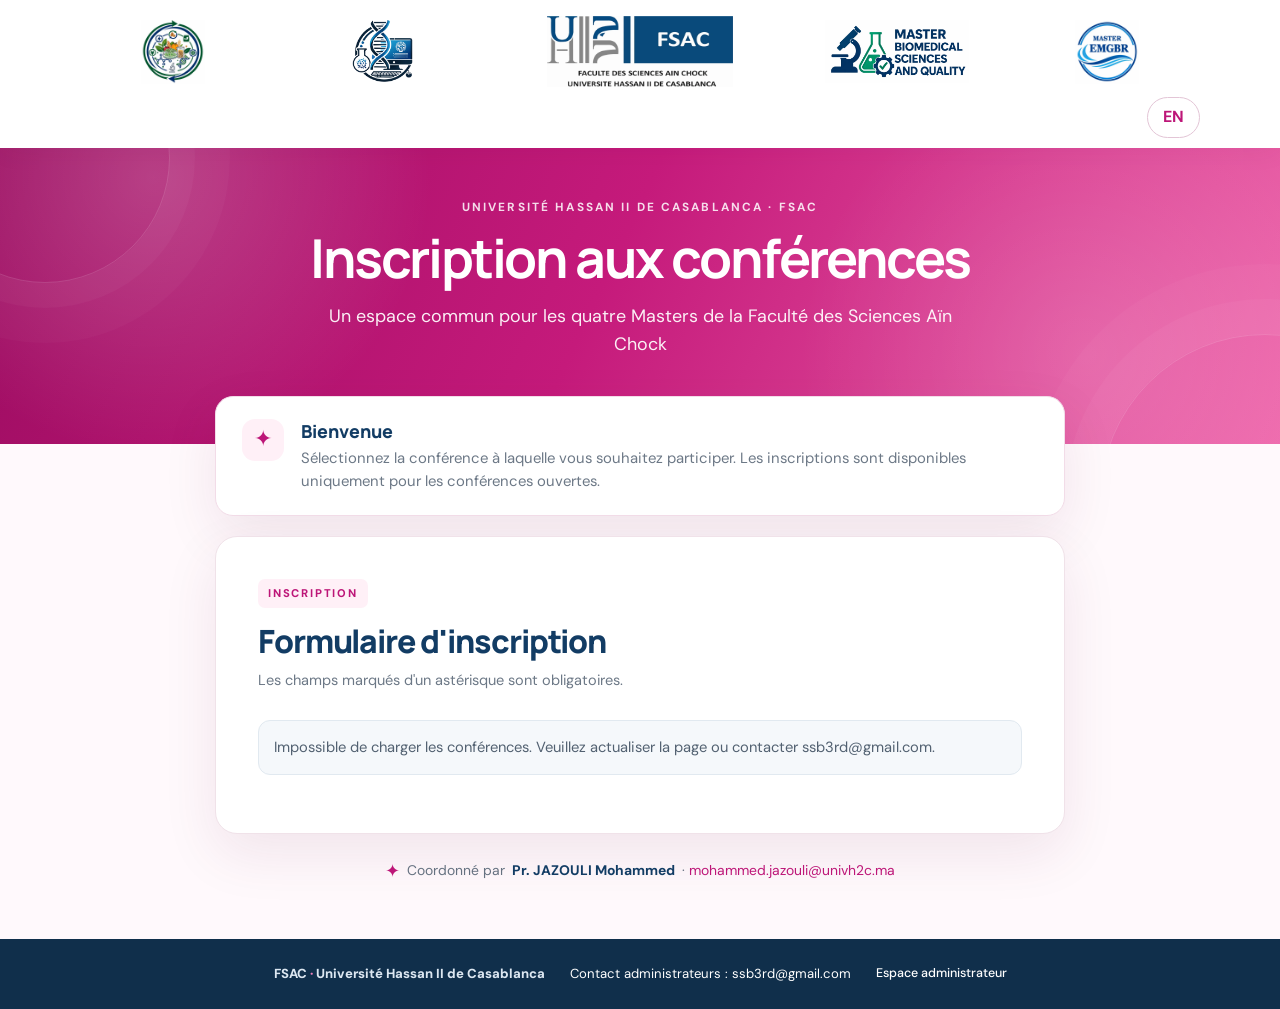
<file: index.html>
<!DOCTYPE html>
<html lang="fr" data-lang="fr">
<head>
  <meta charset="UTF-8">
  <meta name="viewport" content="width=device-width, initial-scale=1">
  <meta name="theme-color" content="#b91575">
  <title>Inscription — Les quatre Masters de la FSAC</title>
  <link rel="icon" type="image/png" href="./assets/img/favicon-512.png">
  <link rel="stylesheet" href="assets/css/style.css">
</head>
<body>
  <header class="site-header">
    <div class="brand-strip" aria-label="Logos des quatre Masters et de la FSAC">
      <a class="brand-logo" href="https://fsac.univh2c.ma/front/index.html" target="_blank" rel="noopener" aria-label="Master ICOA">
        <img src="assets/img/icoa.logo.webp" alt="Logo ICOA" onerror="this.parentElement.classList.add('logo-missing')"><span>ICOA</span>
      </a>
      <a class="brand-logo ssb-brand" href="https://masterssb3rd.github.io/MasterSSB/" target="_blank" rel="noopener" aria-label="Visiter le site du Master SSB">
        <img src="assets/img/ssb.logo.webp" alt="Logo SSB" onerror="this.parentElement.classList.add('logo-missing')"><span>SSB</span>
      </a>
      <a class="brand-logo fsac-brand" href="https://fsac.univh2c.ma/front/index.html" target="_blank" rel="noopener" aria-label="Faculté des Sciences Aïn Chock">
        <img src="assets/img/fsac.logo.webp" alt="Logo FSAC">
      </a>
      <a class="brand-logo" href="https://fsac.univh2c.ma/front/index.html" target="_blank" rel="noopener" aria-label="Master SBQ">
        <img src="assets/img/sbq.logo.webp" alt="Logo SBQ" onerror="this.parentElement.classList.add('logo-missing')"><span>SBQ</span>
      </a>
      <a class="brand-logo" href="https://fsac.univh2c.ma/front/index.html" target="_blank" rel="noopener" aria-label="Master EMGBR">
        <img src="assets/img/emgbr.logo.webp" alt="Logo EMGBR" onerror="this.parentElement.classList.add('logo-missing')"><span>EMGBR</span>
      </a>
    </div>
    <div class="header-actions">
      <button type="button" id="lang-toggle" class="small-button" aria-label="Switch language">EN</button>
    </div>
  </header>

  <section class="hero">
    <div class="hero-orb orb-one"></div><div class="hero-orb orb-two"></div>
    <div class="hero-content">
      <p class="eyebrow">UNIVERSITÉ HASSAN II DE CASABLANCA · FSAC</p>
      <h1 data-fr="Inscription aux conférences" data-en="Conference registration">Inscription aux conférences</h1>
      <p class="hero-subtitle" data-fr="Un espace commun pour les quatre Masters de la Faculté des Sciences Aïn Chock" data-en="A shared registration space for the four Master's programmes at the Faculty of Sciences Aïn Chock">Un espace commun pour les quatre Masters de la Faculté des Sciences Aïn Chock</p>
    </div>
  </section>

  <main class="main-content">
    <section class="intro-card">
      <div class="intro-icon">✦</div>
      <div>
        <h2 data-fr="Bienvenue" data-en="Welcome">Bienvenue</h2>
        <p data-fr="Sélectionnez la conférence à laquelle vous souhaitez participer. Les inscriptions sont disponibles uniquement pour les conférences ouvertes." data-en="Choose the conference you would like to attend. Registration is available only for conferences that are currently open.">Sélectionnez la conférence à laquelle vous souhaitez participer. Les inscriptions sont disponibles uniquement pour les conférences ouvertes.</p>
      </div>
    </section>

    <section class="registration-card" id="registration-section">
      <div class="section-heading">
        <span class="section-kicker">INSCRIPTION</span>
        <h2 data-fr="Formulaire d'inscription" data-en="Registration form">Formulaire d'inscription</h2>
        <p data-fr="Les champs marqués d'un astérisque sont obligatoires." data-en="Fields marked with an asterisk are required.">Les champs marqués d'un astérisque sont obligatoires.</p>
      </div>

      <div id="loading-state" class="notice">Chargement des conférences…</div>
      <div id="closed-state" class="closed-state" hidden>
        <div class="closed-symbol">×</div>
        <h3 data-fr="Les inscriptions aux conférences sont fermées" data-en="Conference registration is closed">Les inscriptions aux conférences sont fermées</h3>
        <p data-fr="Veuillez contacter les administrateurs pour plus d'informations." data-en="Please contact the administrators for more information.">Veuillez contacter les administrateurs pour plus d'informations.</p>
        <a class="contact-link" href="mailto:ssb3rd@gmail.com">ssb3rd@gmail.com</a>
      </div>

      <form id="registration-form" hidden novalidate>
        <div class="field full-width">
          <label for="conference" data-fr="Conférence choisie *" data-en="Choose a conference *">Conférence choisie *</label>
          <select id="conference" name="conference" required>
            <option value="">Sélectionner une conférence…</option>
          </select>
          <small class="field-error" id="error-conference"></small>
        </div>
        <div id="conference-details" class="conference-details" hidden></div>
        <div id="conference-closed-state" class="notice warning" hidden>
          <strong data-fr="Cette conférence est fermée." data-en="This conference is closed.">Cette conférence est fermée.</strong>
          <span data-fr="Veuillez choisir une autre conférence ouverte." data-en="Please choose another open conference.">Veuillez choisir une autre conférence ouverte.</span>
        </div>

        <div id="applicant-fields">
          <div class="form-grid">
            <div class="field">
              <label for="firstName" data-fr="Prénom *" data-en="First name *">Prénom *</label>
              <input id="firstName" name="firstName" autocomplete="given-name" required>
              <small class="field-error" id="error-firstName"></small>
            </div>
            <div class="field">
              <label for="familyName" data-fr="Nom *" data-en="Family name *">Nom *</label>
              <input id="familyName" name="familyName" autocomplete="family-name" required>
              <small class="field-error" id="error-familyName"></small>
            </div>
            <div class="field">
              <label for="email" data-fr="Adresse e-mail *" data-en="Email address *">Adresse e-mail *</label>
              <input id="email" name="email" type="email" autocomplete="email" required>
              <small class="field-error" id="error-email"></small>
            </div>
            <div class="field">
              <label for="phone" data-fr="Téléphone (facultatif)" data-en="Phone (optional)">Téléphone (facultatif)</label>
              <input id="phone" name="phone" type="tel" autocomplete="tel">
            </div>
            <div class="field">
              <label for="niveau" data-fr="Niveau d'études *" data-en="Study level *">Niveau d'études *</label>
              <select id="niveau" name="niveau" required><option value="">Sélectionner…</option></select>
              <small class="field-error" id="error-niveau"></small>
            </div>
            <div class="field">
              <label for="filiere" data-fr="Filière / Formation *" data-en="Field / Programme *">Filière / Formation *</label>
              <select id="filiere" name="filiere" required><option value="">Sélectionner…</option></select>
              <small class="field-error" id="error-filiere"></small>
            </div>
            <div class="field full-width">
              <label for="cne" data-fr="CNE / Code étudiant *" data-en="CNE / Student ID *">CNE / Code étudiant *</label>
              <input id="cne" name="cne" required autocomplete="off">
              <small class="field-error" id="error-cne"></small>
            </div>
          </div>
          <div id="form-error" class="notice error" role="alert" hidden></div>
          <button type="submit" id="submit-button" class="submit-button">
            <span data-fr="Envoyer l'inscription" data-en="Submit registration">Envoyer l'inscription</span><span aria-hidden="true">→</span>
          </button>
          <p class="privacy-note" data-fr="Vos informations seront transmises à l'équipe organisatrice pour gérer votre inscription." data-en="Your information will be sent to the organizing team to manage your registration.">Vos informations seront transmises à l'équipe organisatrice pour gérer votre inscription.</p>
        </div>
      </form>

      <div id="success-state" class="success-state" hidden>
        <div class="success-symbol">✓</div>
        <h3 data-fr="Inscription enregistrée !" data-en="Registration submitted!">Inscription enregistrée !</h3>
        <p data-fr="Votre inscription a bien été transmise. Merci." data-en="Your registration has been received. Thank you.">Votre inscription a bien été transmise. Merci.</p>
        <button type="button" id="register-another" class="outline-button" data-fr="Inscrire une autre personne" data-en="Register another person">Inscrire une autre personne</button>
      </div>
    </section>

    <p class="coordinator">
      <span class="coordinator-mark">✦</span>
      <span data-fr="Coordonné par" data-en="Coordinated by">Coordonné par</span> <strong>Pr. JAZOULI Mohammed</strong>
      <span class="coordinator-email">· <a href="mailto:mohammed.jazouli@univh2c.ma">mohammed.jazouli@univh2c.ma</a></span>
    </p>
  </main>

  <footer class="site-footer">
    <div class="footer-brand">FSAC <span>·</span> Université Hassan II de Casablanca</div>
    <a href="mailto:ssb3rd@gmail.com">Contact administrateurs : ssb3rd@gmail.com</a>
    <a href="admin/index.html" class="admin-link footer-admin-link">Espace administrateur</a>
  </footer>

  <script src="assets/js/config.js"></script>
  <script src="assets/js/api.js"></script>
  <script src="assets/js/register.js"></script>
</body>
</html>
</file>
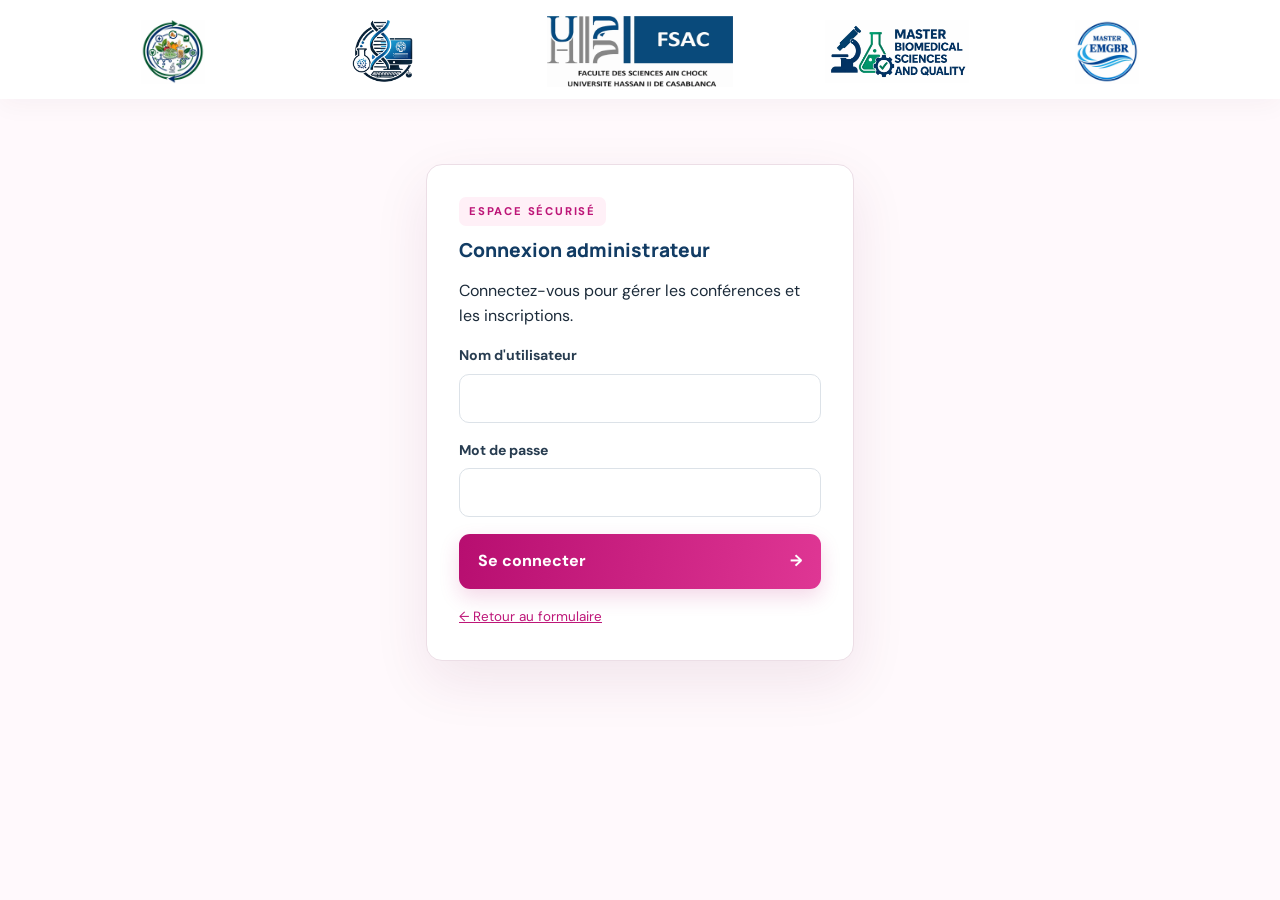
<file: admin/index.html>
<!DOCTYPE html>
<html lang="fr">
<head><meta charset="UTF-8"><meta name="viewport" content="width=device-width, initial-scale=1"><title>Administration — FSAC</title><link rel="stylesheet" href="../assets/css/style.css"></head>
<body>
<header class="site-header"><div class="brand-strip">
  <a class="brand-logo" href="../index.html"><img src="../assets/img/icoa.logo.webp" alt="ICOA" onerror="this.parentElement.classList.add('logo-missing')"><span>ICOA</span></a>
  <a class="brand-logo" href="https://masterssb3rd.github.io/MasterSSB/" target="_blank" rel="noopener"><img src="../assets/img/ssb.logo.webp" alt="SSB" onerror="this.parentElement.classList.add('logo-missing')"><span>SSB</span></a>
  <a class="brand-logo fsac-brand" href="../index.html"><img src="../assets/img/fsac.logo.webp" alt="FSAC"></a>
  <a class="brand-logo" href="../index.html"><img src="../assets/img/sbq.logo.webp" alt="SBQ" onerror="this.parentElement.classList.add('logo-missing')"><span>SBQ</span></a>
  <a class="brand-logo" href="../index.html"><img src="../assets/img/emgbr.logo.webp" alt="EMGBR" onerror="this.parentElement.classList.add('logo-missing')"><span>EMGBR</span></a>
</div></header>
<main class="login-wrap">
  <form class="admin-card" id="login-form">
    <span class="section-kicker">ESPACE SÉCURISÉ</span><h2>Connexion administrateur</h2>
    <p class="muted">Connectez-vous pour gérer les conférences et les inscriptions.</p>
    <div class="field"><label for="username">Nom d'utilisateur</label><input id="username" name="username" autocomplete="username" required></div>
    <div class="field"><label for="password">Mot de passe</label><input id="password" name="password" type="password" autocomplete="current-password" required></div>
    <div id="login-error" class="login-error" hidden></div>
    <button type="submit" id="login-button" class="submit-button">Se connecter <span>→</span></button>
    <p style="margin:18px 0 0;font-size:.84rem"><a href="../index.html">← Retour au formulaire</a></p>
  </form>
</main>
<script src="../assets/js/config.js"></script><script src="../assets/js/api.js"></script><script src="../assets/js/admin-login.js"></script>
</body></html>
</file>
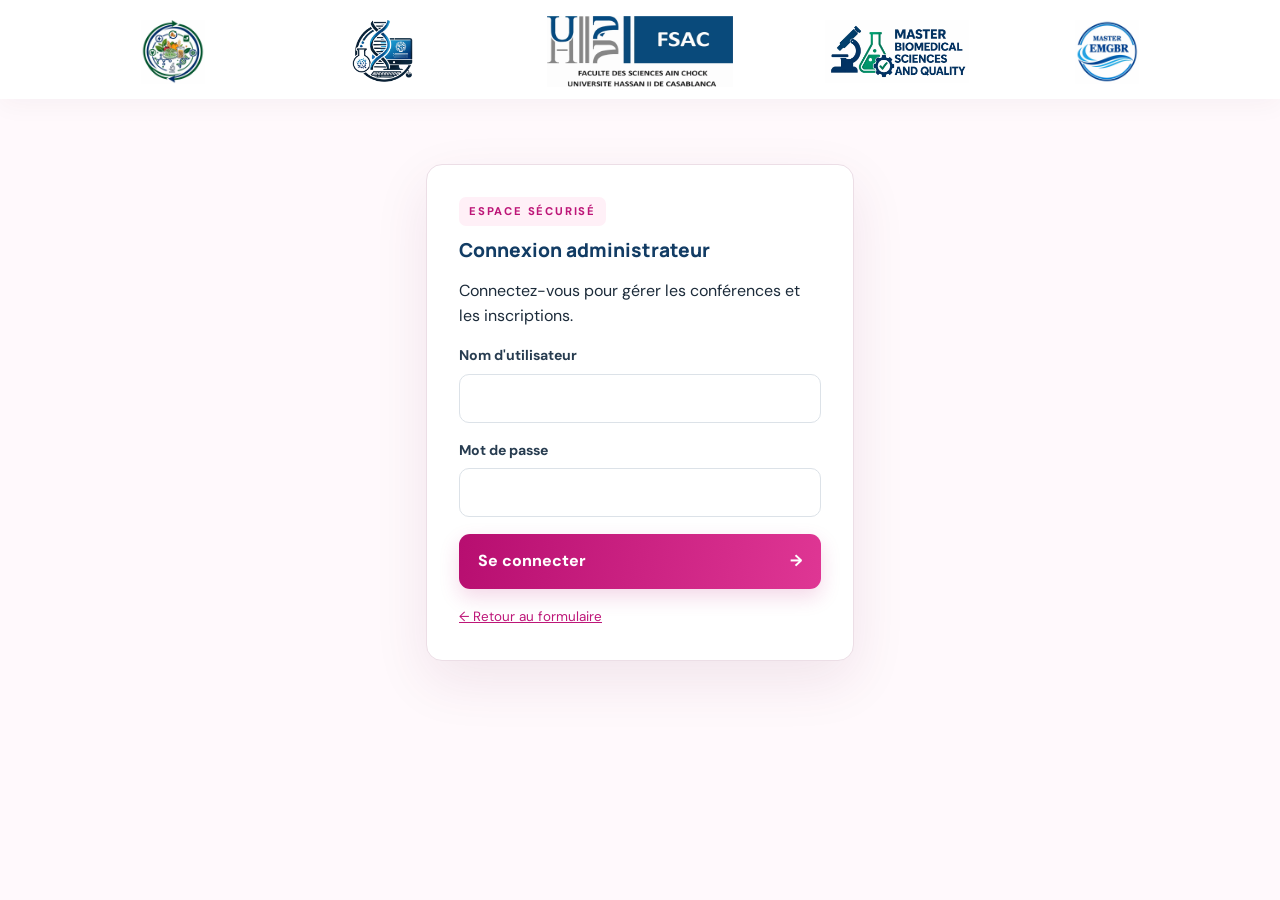
<file: admin/dashboard.html>
<!DOCTYPE html>
<html lang="fr">
<head><meta charset="UTF-8"><meta name="viewport" content="width=device-width, initial-scale=1"><title>Tableau de bord — FSAC</title><link rel="stylesheet" href="../assets/css/style.css"></head>
<body>
<header class="site-header"><div class="brand-strip">
  <a class="brand-logo" href="../index.html"><img src="../assets/img/icoa.logo.webp" alt="ICOA" onerror="this.parentElement.classList.add('logo-missing')"><span>ICOA</span></a>
  <a class="brand-logo" href="https://masterssb3rd.github.io/MasterSSB/" target="_blank" rel="noopener"><img src="../assets/img/ssb.logo.webp" alt="SSB" onerror="this.parentElement.classList.add('logo-missing')"><span>SSB</span></a>
  <a class="brand-logo fsac-brand" href="../index.html"><img src="../assets/img/fsac.logo.webp" alt="FSAC"></a>
  <a class="brand-logo" href="../index.html"><img src="../assets/img/sbq.logo.webp" alt="SBQ" onerror="this.parentElement.classList.add('logo-missing')"><span>SBQ</span></a>
  <a class="brand-logo" href="../index.html"><img src="../assets/img/emgbr.logo.webp" alt="EMGBR" onerror="this.parentElement.classList.add('logo-missing')"><span>EMGBR</span></a>
</div></header>
<main class="admin-page">
  <div class="admin-top"><div><p class="section-kicker">GESTION DES ÉVÉNEMENTS</p><h1>Tableau de bord</h1><p>Gérez l'ouverture des inscriptions et les conférences.</p></div><div class="admin-actions"><a class="admin-button secondary" href="../index.html" style="text-decoration:none">Voir le site</a><button id="refresh-button" class="admin-button secondary">Actualiser</button><button id="logout-button" class="admin-button danger">Déconnexion</button></div></div>
  <div id="dash-error" class="notice error" hidden></div>
  <section class="admin-card"><div class="status-row"><div><h2 style="margin-bottom:5px">État général des inscriptions</h2><p class="muted" style="margin:0">Ce réglage active ou désactive toutes les inscriptions publiques.</p></div><label class="toggle"><input type="checkbox" id="global-open"><span id="global-status" class="status-pill closed">Fermées</span></label></div></section>
  <section class="admin-card"><h2>Ajouter une conférence</h2><form id="conference-form" class="admin-form">
    <div class="field"><label for="conference-name">Titre de la conférence *</label><input id="conference-name" required maxlength="180" placeholder="Ex. Conférence scientifique"></div>
    <div class="field"><label for="conference-date">Date / heure (facultatif)</label><input id="conference-date" placeholder="Ex. Mardi 27 octobre 2026 · 15h00"></div>
    <div class="field full-width"><label for="conference-description">Description (facultatif)</label><textarea id="conference-description" maxlength="1000" placeholder="Lieu, intervenant, thème…"></textarea></div>
    <div class="field full-width"><label class="toggle"><input id="new-conference-open" type="checkbox" checked><span>Ouvrir les inscriptions pour cette conférence</span></label></div>
    <div class="field full-width"><button class="admin-button" id="add-conference-button" type="submit">+ Ajouter la conférence</button></div>
  </form></section>
  <section class="admin-card"><h2>Conférences existantes</h2><div id="conference-list" class="conference-list"><p class="muted">Chargement…</p></div></section>
  <section class="admin-card" id="members-card">
    <div class="status-row member-heading"><div><h2 style="margin-bottom:5px">Liste des participants</h2><p class="muted" style="margin:0">Recherchez, modifiez les informations et marquez la présence, y compris pour les personnes ajoutées manuellement.</p></div><button id="show-member-form" class="admin-button">+ Ajouter un participant</button></div>
    <div class="member-search-row"><label class="search-field" for="member-search"><span aria-hidden="true">⌕</span><input id="member-search" type="search" placeholder="Rechercher par prénom, nom ou e-mail…" autocomplete="off"></label><span id="registration-count" class="status-pill open">0 participant</span></div>
    <form id="member-form" class="admin-form member-form" hidden>
      <div class="member-form-heading"><h3 id="member-form-title">Ajouter un participant manuellement</h3><p class="muted">Les champs prénom et nom sont obligatoires. Vous pouvez ajouter une personne même si les inscriptions publiques sont fermées.</p></div>
      <input type="hidden" id="member-row-number">
      <div class="field"><label for="member-first-name">Prénom *</label><input id="member-first-name" required maxlength="120"></div>
      <div class="field"><label for="member-family-name">Nom *</label><input id="member-family-name" required maxlength="120"></div>
      <div class="field"><label for="member-email">E-mail</label><input id="member-email" type="email" maxlength="180"></div>
      <div class="field"><label for="member-phone">Téléphone</label><input id="member-phone" type="tel" maxlength="40"></div>
      <div class="field"><label for="member-conference">Conférence</label><select id="member-conference"><option value="">Aucune conférence précisée</option></select></div>
      <div class="field"><label for="member-niveau">Niveau d'étude</label><input id="member-niveau" maxlength="100" placeholder="Ex. Master 1"></div>
      <div class="field"><label for="member-filiere">Filière</label><input id="member-filiere" maxlength="180"></div>
      <div class="field"><label for="member-cne">CNE</label><input id="member-cne" maxlength="80"></div>
      <div class="field full-width member-form-actions"><button id="save-member-button" class="admin-button" type="submit">Enregistrer le participant</button><button id="cancel-member-form" class="admin-button secondary" type="button">Annuler</button></div>
    </form>
    <div class="admin-table-wrap" style="margin-top:18px"><table><thead><tr><th>Date d'ajout</th><th>Conférence</th><th>Prénom</th><th>Nom</th><th>E-mail</th><th>Téléphone</th><th>Niveau</th><th>Filière</th><th>CNE</th><th>Présence</th><th>Actions</th></tr></thead><tbody id="registration-rows"></tbody></table></div>
    <p id="no-members-results" class="muted" hidden>Aucun participant ne correspond à cette recherche.</p>
  </section>
</main>
<script src="../assets/js/config.js"></script><script src="../assets/js/api.js"></script><script src="../assets/js/admin-dashboard.js"></script>
</body></html>
</file>
<file: assets/css/style.css>
@import url('https://fonts.googleapis.com/css2?family=DM+Sans:wght@400;500;600;700&family=Manrope:wght@400;500;600;700;800&display=swap');
:root{--pink:#bd1678;--pink2:#e6429b;--pink-pale:#fff0f7;--navy:#123c64;--navy2:#1d527e;--ink:#1c2b3a;--muted:#6c7886;--line:#eadde5;--surface:#fff;--bg:#fff9fc;--green:#16835d;--shadow:0 20px 55px rgba(99,24,69,.09)}
*{box-sizing:border-box}html{scroll-behavior:smooth}body{margin:0;background:var(--bg);color:var(--ink);font-family:'DM Sans',sans-serif;line-height:1.55}button,input,select{font:inherit}a{color:var(--pink)}button,a,select{ -webkit-tap-highlight-color:transparent}a:focus-visible,button:focus-visible,input:focus-visible,select:focus-visible{outline:3px solid #ef8cc2;outline-offset:3px}
.site-header{position:relative;z-index:2;background:#fff;box-shadow:0 5px 25px #4b17300b;padding:14px clamp(16px,4vw,54px) 10px}.brand-strip{max-width:1120px;margin:auto;display:grid;grid-template-columns:1fr 1fr 1.5fr 1fr 1fr;align-items:center;gap:clamp(6px,2vw,24px)}.brand-logo{height:75px;min-width:0;display:flex;align-items:center;justify-content:center;gap:7px;text-decoration:none;color:var(--navy);font-weight:800;font-size:clamp(.65rem,1.2vw,.9rem);position:relative}.brand-logo img{max-width:100%;max-height:64px;object-fit:contain}.brand-logo span{display:none}.brand-logo.logo-missing{border:1px dashed #d9c4d1;border-radius:12px;color:var(--pink);background:#fff8fc}.brand-logo.logo-missing img{display:none}.brand-logo.logo-missing span{display:block}.fsac-brand img{max-width:100%;max-height:72px}.ssb-brand{cursor:pointer}.header-actions{display:flex;justify-content:flex-end;gap:16px;max-width:1120px;margin:8px auto 0;align-items:center}.admin-link{font-size:.84rem;text-decoration:none;color:var(--navy);font-weight:700}.admin-link:hover{color:var(--pink)}.small-button,.outline-button{border:1px solid #e3c5d6;background:white;color:var(--pink);border-radius:100px;padding:7px 15px;font-weight:700;cursor:pointer}
.hero{min-height:265px;position:relative;overflow:hidden;display:flex;align-items:center;justify-content:center;text-align:center;padding:50px 20px 85px;background:linear-gradient(115deg,#9c0c61 0%,#c51a7b 47%,#ee68ac 100%);color:white}.hero:before{content:"";position:absolute;inset:0;background:radial-gradient(circle at 12% 10%,#fff3 0,transparent 24%),radial-gradient(circle at 85% 70%,#fff2 0,transparent 26%)}.hero-content{position:relative;max-width:780px}.eyebrow{font-size:.74rem;letter-spacing:.18em;font-weight:700;opacity:.85;margin:0 0 12px}.hero h1{font-family:Manrope,sans-serif;font-size:clamp(2rem,4.5vw,3.35rem);letter-spacing:-.045em;line-height:1.12;margin:0 0 15px}.hero-subtitle{max-width:680px;margin:auto;font-size:clamp(.98rem,2vw,1.12rem);color:#fffdfd;opacity:.94}.hero-orb{position:absolute;border:1px solid #ffffff24;border-radius:50%;pointer-events:none}.orb-one{width:250px;height:250px;left:-80px;top:-115px;box-shadow:0 0 0 25px #ffffff08,0 0 0 60px #ffffff06}.orb-two{width:330px;height:330px;right:-150px;bottom:-220px;box-shadow:0 0 0 35px #ffffff08,0 0 0 70px #ffffff06}
.main-content{max-width:850px;width:calc(100% - 32px);margin:-48px auto 54px;position:relative;z-index:1}.intro-card{display:flex;align-items:flex-start;gap:17px;background:#fff;border:1px solid #f2dce8;border-radius:18px;padding:22px 26px;margin-bottom:20px;box-shadow:var(--shadow)}.intro-icon{display:grid;place-items:center;flex:0 0 42px;height:42px;border-radius:13px;background:var(--pink-pale);color:var(--pink);font-size:1.4rem}.intro-card h2{margin:0 0 4px;color:var(--navy);font:800 1.12rem Manrope,sans-serif}.intro-card p{margin:0;color:var(--muted);font-size:.93rem}.registration-card{background:var(--surface);border:1px solid #f0e2e9;border-radius:22px;padding:clamp(22px,5vw,42px);box-shadow:var(--shadow)}.section-heading{margin-bottom:27px}.section-kicker{display:inline-block;font-size:.7rem;font-weight:800;letter-spacing:.16em;color:var(--pink);background:var(--pink-pale);padding:6px 10px;border-radius:7px;margin-bottom:11px}.section-heading h2{font:800 clamp(1.5rem,3vw,2rem) Manrope,sans-serif;letter-spacing:-.035em;color:var(--navy);margin:0 0 7px}.section-heading p{margin:0;color:var(--muted);font-size:.91rem}.form-grid{display:grid;grid-template-columns:1fr 1fr;gap:0 20px}.field{min-width:0;margin-bottom:19px}.field label{display:block;color:#273c50;font-size:.88rem;font-weight:700;margin-bottom:7px}.field input,.field select{display:block;width:100%;min-height:48px;border:1px solid #dce2e8;border-radius:10px;background:#fff;padding:11px 13px;color:var(--ink);transition:border .18s,box-shadow .18s}.field input:focus,.field select:focus{outline:none;border-color:var(--pink2);box-shadow:0 0 0 3px #e6429b20}.field input::placeholder{color:#9aa4af}.full-width{grid-column:1/-1}.field-error{display:block;min-height:0;color:#c02558;font-size:.78rem;margin-top:4px}.field.invalid input,.field.invalid select{border-color:#c02558}.conference-details{margin:-2px 0 22px;border-left:3px solid var(--pink2);background:#fff5fa;padding:12px 15px;border-radius:0 10px 10px 0;color:#5d3b50;font-size:.9rem}.conference-details strong{display:block;color:var(--navy);margin-bottom:2px}.notice{border-radius:12px;background:#f5f8fb;border:1px solid #e1e9f0;padding:15px;color:#526171;font-size:.92rem;margin:16px 0}.notice.warning{background:#fff5e9;border-color:#f4d4a6;color:#8a4d0c;display:flex;gap:8px;flex-wrap:wrap}.notice.error{background:#fff0f1;border-color:#f1c7cc;color:#9e2035}.closed-state,.success-state{text-align:center;padding:30px 15px 20px}.closed-symbol,.success-symbol{margin:0 auto 16px;display:grid;place-items:center;width:60px;height:60px;border-radius:50%;font-size:2rem;font-weight:600}.closed-symbol{background:#fff0f4;color:var(--pink)}.success-symbol{background:#e7f7ef;color:var(--green)}.closed-state h3,.success-state h3{font:800 1.35rem Manrope,sans-serif;color:var(--navy);margin:0 0 8px}.closed-state p,.success-state p{color:var(--muted);margin:0 0 10px}.contact-link{font-weight:800;text-decoration:none}.submit-button{display:flex;align-items:center;justify-content:space-between;gap:18px;width:100%;border:0;border-radius:11px;padding:15px 19px;background:linear-gradient(100deg,#b70e70,#df3694);color:white;font-weight:800;cursor:pointer;box-shadow:0 8px 20px #bd16782b;transition:transform .18s,box-shadow .18s}.submit-button:hover{transform:translateY(-1px);box-shadow:0 12px 26px #bd16783b}.submit-button:disabled{opacity:.65;cursor:wait;transform:none}.privacy-note{font-size:.77rem;color:#89929d;margin:12px 0 0;text-align:center}.coordinator{display:flex;justify-content:center;align-items:center;flex-wrap:wrap;gap:5px 7px;text-align:center;color:#657180;font-size:.87rem;margin:24px 10px 0}.coordinator strong{color:var(--navy)}.coordinator-mark{color:var(--pink);font-size:1.1rem}.coordinator-email a{color:var(--pink);text-decoration:none}.site-footer{background:#102f4b;color:#dce7f1;padding:25px 20px;display:flex;align-items:center;justify-content:center;gap:9px 25px;flex-wrap:wrap;font-size:.82rem}.site-footer a{color:#fff;text-decoration:none}.site-footer a:hover{text-decoration:underline}.footer-brand{font-weight:800}.footer-brand span{color:#ef7fbb}
[hidden]{display:none!important}
.admin-page{max-width:1150px;width:calc(100% - 32px);margin:35px auto 70px}.admin-top{display:flex;justify-content:space-between;align-items:center;gap:16px;flex-wrap:wrap;margin-bottom:24px}.admin-top h1{font:800 clamp(1.6rem,3vw,2.3rem) Manrope,sans-serif;color:var(--navy);margin:0}.admin-top p{margin:5px 0 0;color:var(--muted)}.admin-actions{display:flex;gap:8px;flex-wrap:wrap}.admin-button{border:0;border-radius:9px;padding:10px 15px;background:var(--pink);color:#fff;font-weight:700;cursor:pointer}.admin-button.secondary{background:#eef3f7;color:var(--navy);border:1px solid #dbe4ec}.admin-button.danger{background:#fff0f3;color:#a91c4f;border:1px solid #f0ccd8}.admin-card{background:#fff;border:1px solid #ecdee6;border-radius:16px;padding:24px;box-shadow:var(--shadow);margin-bottom:20px}.admin-card h2{font:800 1.2rem Manrope,sans-serif;color:var(--navy);margin:0 0 15px}.status-row{display:flex;align-items:center;justify-content:space-between;gap:18px;flex-wrap:wrap}.status-pill{display:inline-flex;align-items:center;gap:7px;border-radius:100px;padding:7px 12px;font-size:.82rem;font-weight:800}.status-pill.open{background:#e6f7ef;color:#16724f}.status-pill.closed{background:#fff0f3;color:#a91c4f}.toggle{display:flex;align-items:center;gap:10px;font-weight:700}.toggle input{width:19px;height:19px;accent-color:var(--pink)}.admin-form{display:grid;grid-template-columns:1fr 1fr;gap:0 16px}.admin-form .field textarea{width:100%;min-height:95px;border:1px solid #dce2e8;border-radius:10px;padding:11px 13px;resize:vertical}.conference-list{display:grid;gap:12px}.conference-item{display:flex;align-items:center;justify-content:space-between;gap:15px;flex-wrap:wrap;border:1px solid #e9e1e6;border-radius:12px;padding:16px}.conference-item h3{margin:0;color:var(--navy);font-size:1rem}.conference-item p{margin:4px 0 0;color:var(--muted);font-size:.85rem}.conference-item-actions{display:flex;align-items:center;gap:9px;flex-wrap:wrap}.admin-table-wrap{overflow:auto}table{width:100%;border-collapse:collapse;font-size:.86rem}th,td{text-align:left;padding:11px 12px;border-bottom:1px solid #e9e1e6;white-space:nowrap}th{background:#fff5fa;color:var(--navy)}.login-wrap{max-width:460px;margin:65px auto;padding:0 16px}.login-wrap .admin-card{padding:32px}.login-wrap .field{margin-bottom:17px}.login-error{color:#a91c4f;font-size:.87rem;margin-top:12px}
@media(max-width:650px){.site-header{padding:10px 12px}.brand-strip{gap:4px}.brand-logo{height:58px}.brand-logo img{max-height:47px}.fsac-brand img{max-height:55px}.header-actions{margin-top:5px}.hero{min-height:235px;padding-bottom:75px}.main-content{margin-top:-40px}.intro-card{padding:17px;gap:12px}.intro-icon{flex-basis:35px;height:35px}.form-grid,.admin-form{grid-template-columns:1fr}.full-width{grid-column:auto}.registration-card{padding:22px 18px}.admin-card{padding:18px}.admin-top{align-items:flex-start}.coordinator{line-height:1.8}.site-footer{flex-direction:column;gap:7px}.conference-item{align-items:flex-start}.conference-item-actions{width:100%}.conference-item-actions button{flex:1}}

/* Discreet admin access in the footer */
.footer-admin-link{font-size:.78rem;color:#9b8a95;font-weight:500;text-decoration:none}.footer-admin-link:hover{color:var(--pink);text-decoration:underline}

/* Admin participant search, attendance and manual member management */
.member-heading{align-items:flex-start;margin-bottom:16px}.member-search-row{display:flex;align-items:center;justify-content:space-between;gap:12px;flex-wrap:wrap;margin-top:12px}.search-field{display:flex;align-items:center;gap:10px;flex:1;min-width:240px;max-width:620px;min-height:46px;padding:0 13px;border:1px solid #dce2e8;border-radius:11px;background:#fff;color:var(--muted)}.search-field span{font-size:1.5rem;line-height:1;color:var(--pink)}.search-field input{width:100%;min-width:0;border:0;outline:0;background:transparent;color:var(--ink);font:inherit}.search-field:focus-within{border-color:var(--pink2);box-shadow:0 0 0 3px #e6429b20}.member-form{margin-top:20px;padding:20px;border:1px solid #f0d5e3;border-radius:13px;background:#fff9fc}.member-form-heading{grid-column:1/-1;margin-bottom:12px}.member-form-heading h3{margin:0 0 5px;color:var(--navy);font-size:1.05rem}.member-form-heading p{margin:0;font-size:.87rem}.member-form-actions{display:flex;gap:9px;flex-wrap:wrap}.member-actions-cell{display:flex;align-items:center;gap:7px;flex-wrap:wrap}.member-actions-cell .admin-button{padding:8px 10px;font-size:.78rem;white-space:nowrap}#no-members-results{padding:15px 2px}@media(max-width:650px){.member-heading{align-items:stretch}.member-heading>#show-member-form{width:100%}.member-search-row{align-items:stretch}.search-field{min-width:100%;max-width:none}.member-form{padding:14px}.member-form-actions .admin-button{flex:1}.member-actions-cell{min-width:190px}}
</file>
